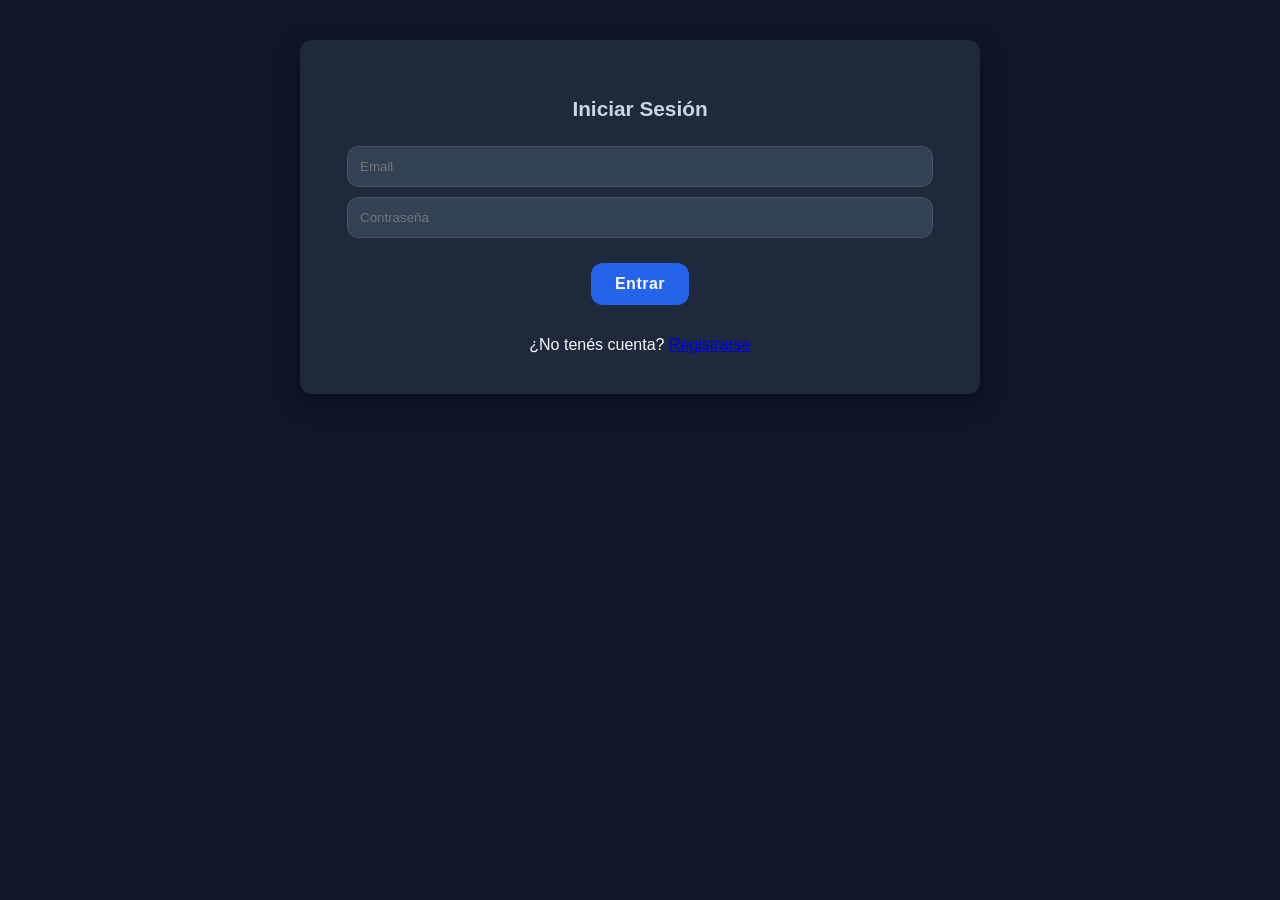
<file: frontend/htmlycss/index.html>
<!DOCTYPE html>
<html lang="es">
<head>
    <meta charset="UTF-8">
    <title>Login</title>
    <link rel="stylesheet" href="login.css">
</head>
<body>

<div class="login-container">

    <h2>Iniciar Sesión</h2>

    <input type="email" id="email" placeholder="Email">
    <input type="password" id="password" placeholder="Contraseña">

    <button id="loginBtn">Entrar</button>

    <p id="response"></p>

    <div class="link-container">
        <span>¿No tenés cuenta?</span>
        <a href="register.html">Registrarse</a>
    </div>

</div>

<script src="../js/login-script.js"></script>

</body>
</html>
</file>
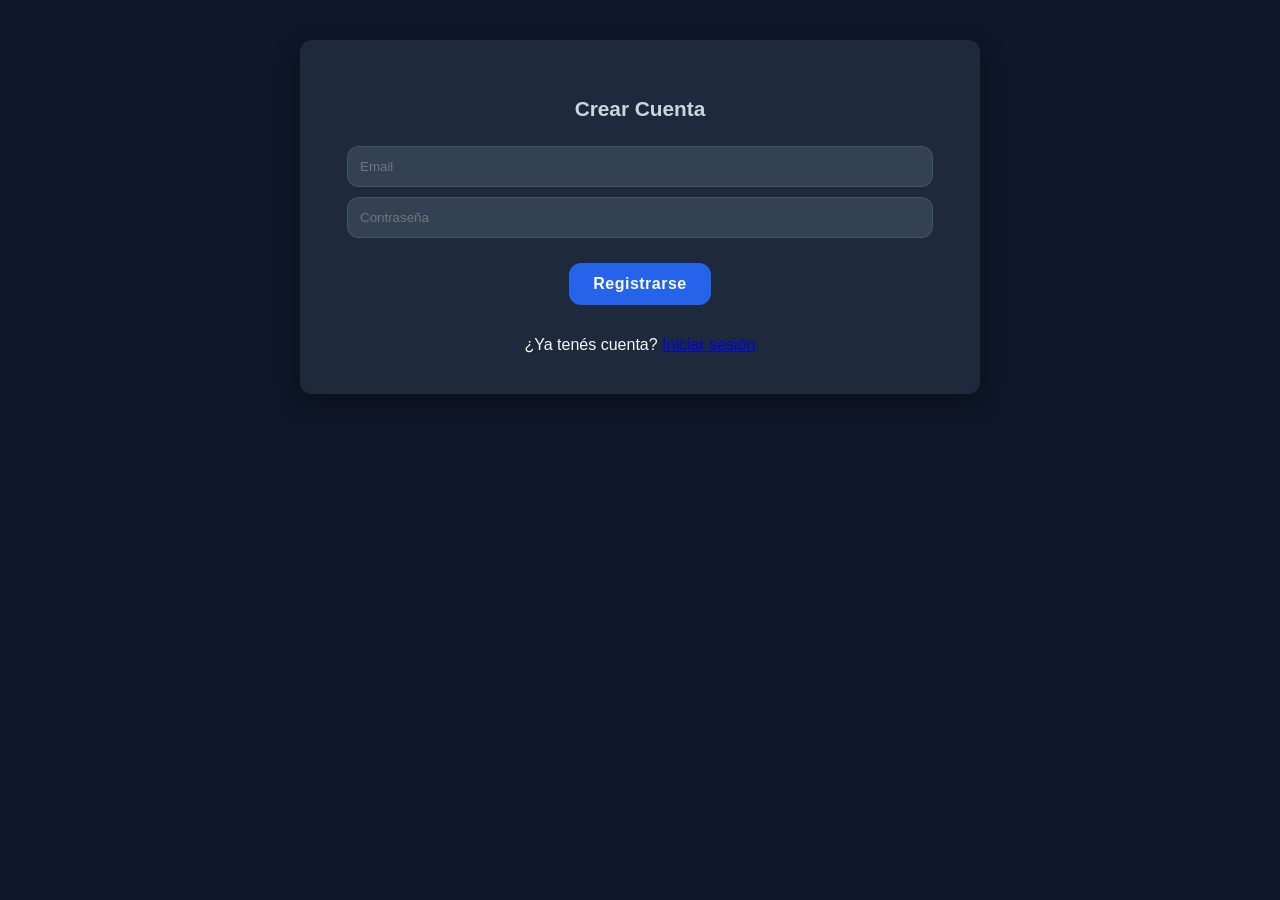
<file: frontend/htmlycss/register.html>
<!DOCTYPE html>
<html lang="es">
<head>
    <meta charset="UTF-8">
    <title>Registro</title>
    <link rel="stylesheet" href="login.css">
</head>
<body>

<div class="login-container">
    <h2>Crear Cuenta</h2>

    <input type="email" id="registerEmail" placeholder="Email">
    <input type="password" id="registerPassword" placeholder="Contraseña">

    <button id="registerBtn">Registrarse</button>

    <p id="registerResponse"></p>

    <div class="link-container">
        <span>¿Ya tenés cuenta?</span>
        <a href="index.html">Iniciar sesión</a>
    </div>
</div>

<script src="../js/register-script.js"></script>

</body>
</html>
</file>
<file: frontend/htmlycss/login.css>
/* ================ Paleta y estilos base ================== */

:root {
  --primary: #2563eb;
  --primary-dark: #1e3a8a;
  --primary-hover: #1d4ed8;
  --background: #0f172a;
  --card-bg: #1e293b;
  --text-primary: #f8fafc;
  --text-secondary: #cbd5e1;
  --text-muted: #94a3b8;
  --border: rgba(255, 255, 255, 0.1);
  --input-bg: #334155;
  --shadow: rgba(0, 0, 0, 0.4);
  --radius: 12px;
}

body {
  font-family: 'Inter', 'Segoe UI', Roboto, sans-serif;
  background-color: var(--background);
  color: var(--text-primary);
  text-align: center;
  margin: 0;
  padding: 40px 20px;
}

/* =============== Títulos y contenedores ============== */
h1 {
  color: var(--text-primary);
  font-size: 2.4rem;
  margin-bottom: 35px;
  letter-spacing: 1px;
  text-shadow: 0 0 8px rgba(37, 99, 235, 0.4);
}

.container,
.login-container {
  background: var(--card-bg);
  padding: 40px;
  border-radius: var(--radius);
  box-shadow: 0 8px 25px var(--shadow);
  max-width: 600px;
  width: 100%;
  margin: 0 auto;
  text-align: center;
  transition: transform 0.3s ease, box-shadow 0.3s ease;
}


h2 {
  color: var(--text-secondary);
  margin-bottom: 25px;
  font-size: 1.3rem;
}

/* =============== Login ================== */

.login-container input[type="email"],
.login-container input[type="password"] {
  display: block;
  background-color: var(--input-bg);
  color: var(--text-secondary);
  border: 1px solid var(--border);
  border-radius: var(--radius);
  padding: 12px;
  width: calc(100% - 40px);
  margin: 10px auto;
  transition: all 0.3s ease;
}

.login-container input[type="text"]:focus,
.login-container input[type="password"]:focus {
  border-color: var(--primary);
  outline: none;
  box-shadow: 0 0 8px rgba(37, 99, 235, 0.3);
}

#loginMsg {
  color: #f87171;
  margin-top: 10px;
}

/* =============== Inputs y botones ================ */
input[type="file"] {
  display: block;
  margin: 20px auto;
  background-color: var(--input-bg);
  color: var(--text-secondary);
  border: 1px solid var(--border);
  border-radius: var(--radius);
  padding: 10px;
  width: calc(100% - 40px);
  cursor: pointer;
  transition: border-color 0.3s ease, background-color 0.3s ease;
}

input[type="file"]:hover {
  border-color: var(--primary);
  background-color: rgba(37, 99, 235, 0.1);
}

/* Botones */
button,
input[type="file"]::file-selector-button {
  background-color: var(--primary);
  color: var(--text-primary);
  padding: 12px 24px;
  border: none;
  cursor: pointer;
  border-radius: var(--radius);
  font-size: 1em;
  font-weight: 600;
  letter-spacing: 0.5px;
  transition: all 0.3s ease;
  margin: 15px auto;
  display: inline-block;
}

button:hover,
input[type="file"]::file-selector-button:hover {
  background-color: var(--primary-hover);
  box-shadow: 0 0 12px rgba(37, 99, 235, 0.4);
  transform: translateY(-1px);
}

/* Botón de logout */
.logout {
  background-color: #e11d48;
}
.logout:hover {
  background-color: #be123c;
  box-shadow: 0 0 12px rgba(225, 29, 72, 0.3);
}

/* =================== Imagen y resultados =================== */
.image-preview {
  margin: 25px 0;
  text-align: center;
}

.image-preview h3 {
  color: var(--text-secondary);
  font-size: 1.1em;
  margin-bottom: 10px;
}

#previewImage {
  width: 300px;
  height: auto;
  border-radius: var(--radius);
  border: 1px solid var(--border);
  box-shadow: 0 4px 15px rgba(0, 0, 0, 0.3);
  display: block;
  margin: 0 auto;
  transition: transform 0.3s ease;
}

#previewImage:hover {
  transform: scale(1.02);
}

/* ==================== Salida de traducción ================== */
#output {
  margin-top: 30px;
  padding: 20px;
  background-color: var(--primary-dark);
  border-radius: var(--radius);
  border: 1px solid var(--primary);
  color: var(--text-primary);
  box-shadow: 0 0 12px rgba(37, 99, 235, 0.2);
  transition: background-color 0.3s ease;
}

#output h2 {
  color: var(--text-primary);
  margin-bottom: 10px;
  font-size: 1.4em;
}

.translation-result {
  font-size: 2em;
  font-weight: bold;
  color: #38bdf8;
  display: block;
  margin-top: 10px;
  animation: fadeIn 0.6s ease;
}

/* Animaciones */
@keyframes fadeIn {
  from { opacity: 0; transform: translateY(8px); }
  to { opacity: 1; transform: translateY(0); }
}

/* ================ Responsividad ================= */
@media (max-width: 768px) {
  .container, .login-container {
    padding: 25px;
  }

  #previewImage {
    max-width: 250px;
  }
}

@media (max-width: 480px) {
  #previewImage {
    max-width: 180px;
  }

  h1 {
    font-size: 2rem;
  }
}
</file>
